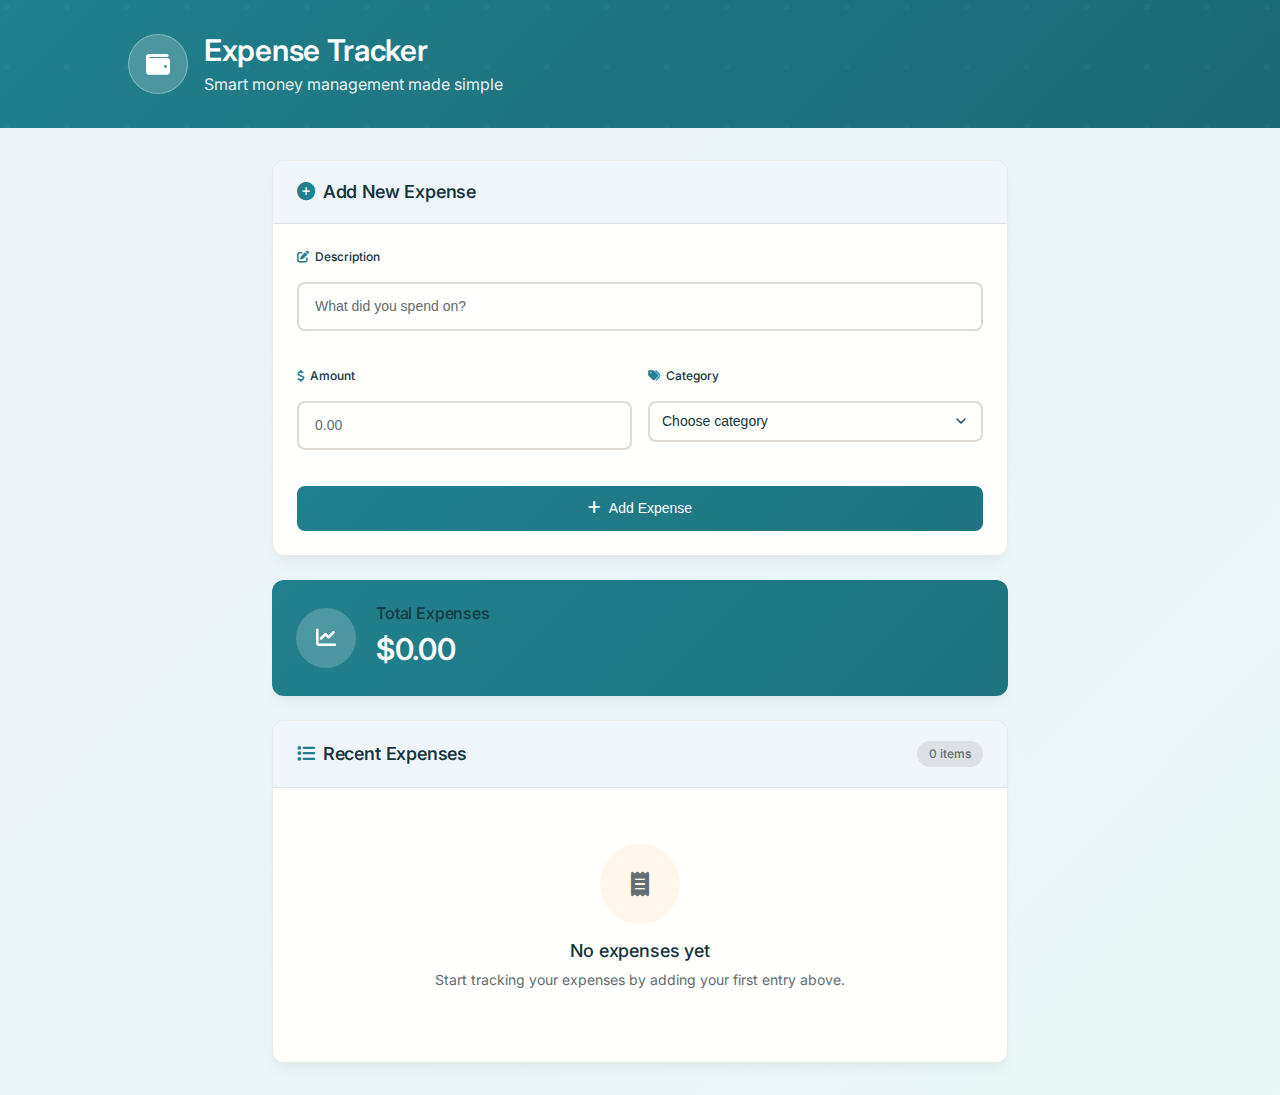
<file: index.html>
<!DOCTYPE html>
<html lang="en">
<head>
  <meta charset="UTF-8">
  <meta name="viewport" content="width=device-width, initial-scale=1.0">
  <title>Expense Tracker - Smart Money Management</title>
  <link rel="stylesheet" href="style.css">
  <link href="https://fonts.googleapis.com/css2?family=Inter:wght@300;400;500;600;700&display=swap" rel="stylesheet">
  <link href="https://cdnjs.cloudflare.com/ajax/libs/font-awesome/6.4.0/css/all.min.css" rel="stylesheet">
</head>
<body>
  <div class="app-container">
    <div class="header">
      <div class="header-content">
        <div class="header-icon">
          <i class="fas fa-wallet"></i>
        </div>
        <div class="header-text">
          <h1>Expense Tracker</h1>
          <p>Smart money management made simple</p>
        </div>
      </div>
    </div>

    <div class="main-content">
      <div class="container">
        <!-- Add Expense Form -->
        <div class="card form-card">
          <div class="card-header">
            <h2><i class="fas fa-plus-circle"></i> Add New Expense</h2>
          </div>
          <div class="card-body">
            <form id="expense-form" class="expense-form" novalidate>
              <div class="form-group">
                <label for="description" class="form-label">
                  <i class="fas fa-edit"></i> Description
                </label>
                <input type="text" id="description" class="form-control" placeholder="What did you spend on?">
              </div>
              
              <div class="form-row">
                <div class="form-group">
                  <label for="amount" class="form-label">
                    <i class="fas fa-dollar-sign"></i> Amount
                  </label>
                  <input type="number" id="amount" class="form-control" placeholder="0.00" step="0.01" min="0.01">
                </div>
                
                <div class="form-group">
                  <label for="category" class="form-label">
                    <i class="fas fa-tags"></i> Category
                  </label>
                  <select id="category" class="form-control">
                    <option value="">Choose category</option>
                    <option value="Food">🍔 Food</option>
                    <option value="Transport">🚗 Transport</option>
                    <option value="Shopping">🛍️ Shopping</option>
                    <option value="Other">📦 Other</option>
                  </select>
                </div>
              </div>
              
              <button type="submit" class="btn btn--primary btn--full-width">
                <i class="fas fa-plus"></i> Add Expense
              </button>
            </form>
          </div>
        </div>

        <!-- Total Display -->
        <div class="card total-card">
          <div class="total-content">
            <div class="total-icon">
              <i class="fas fa-chart-line"></i>
            </div>
            <div class="total-info">
              <h3>Total Expenses</h3>
              <div class="total-amount">$<span id="total">0.00</span></div>
            </div>
          </div>
        </div>

        <!-- Expense List -->
        <div class="card expenses-card">
          <div class="card-header">
            <h2><i class="fas fa-list"></i> Recent Expenses</h2>
            <div class="expense-count">
              <span id="expense-count">0</span> items
            </div>
          </div>
          <div class="card-body">
            <div id="empty-state" class="empty-state">
              <div class="empty-icon">
                <i class="fas fa-receipt"></i>
              </div>
              <h3>No expenses yet</h3>
              <p>Start tracking your expenses by adding your first entry above.</p>
            </div>
            <ul id="expense-list" class="expense-list hidden"></ul>
          </div>
        </div>
      </div>
    </div>
  </div>

  <script src="app.js"></script>
</body>
</html>
</file>
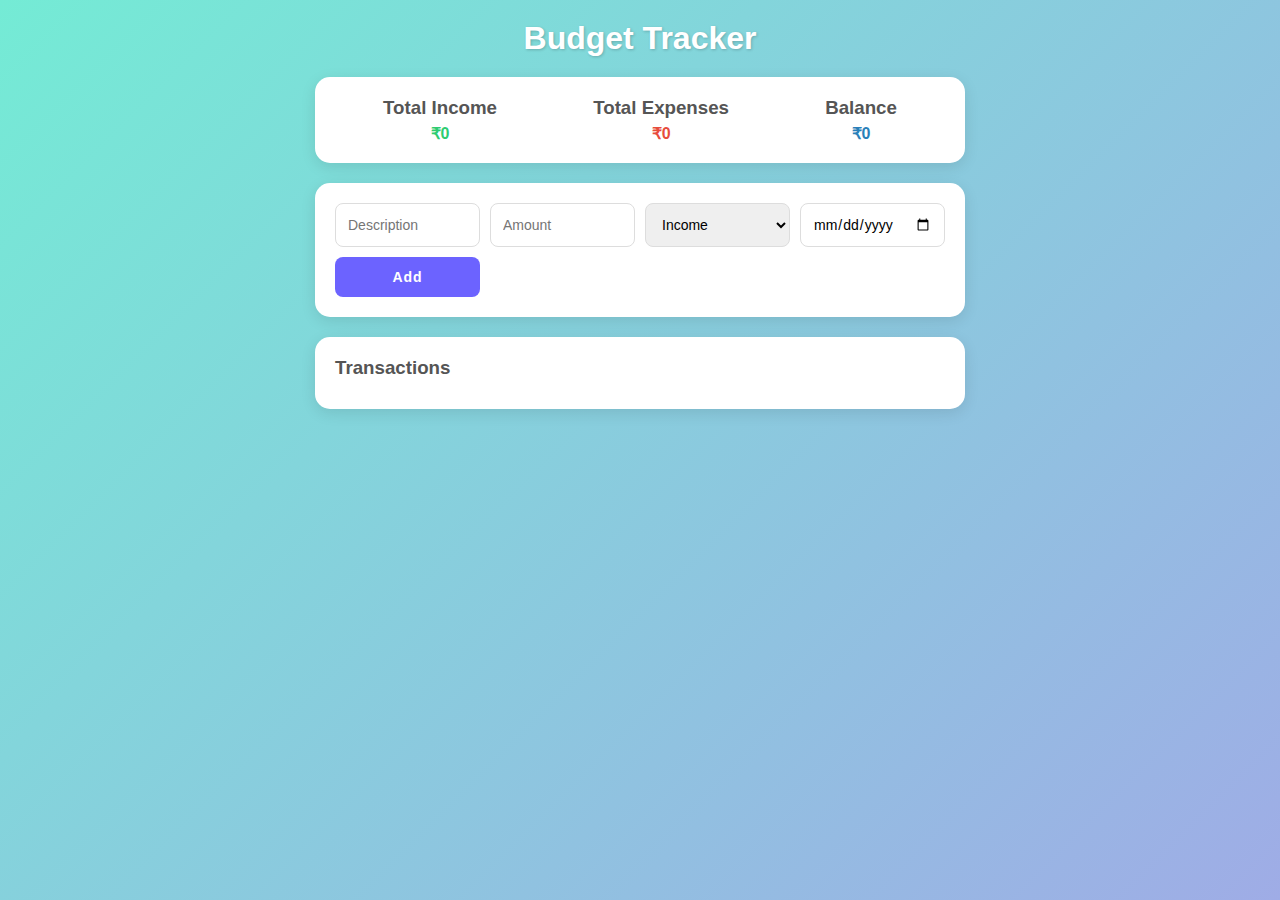
<file: Karan_Dhanraj_Abhishek_kumar_Gupta_Kartik_Joshi.html>
<!DOCTYPE html>
<html lang="en">
<head>
  <meta charset="UTF-8">
  <meta name="viewport" content="width=device-width, initial-scale=1.0">
  <title>Budget Tracker App</title>
  <style>
    /* ===== Basic Reset ===== */
    * {
      margin: 0;
      padding: 0;
      box-sizing: border-box;
      font-family: "Segoe UI", Tahoma, Geneva, Verdana, sans-serif;
    }

    body {
      background: linear-gradient(135deg, #74ebd5 0%, #9face6 100%);
      min-height: 100vh;
      display: flex;
      flex-direction: column;
      align-items: center;
      padding: 20px;
    }

    h1 {
      margin-bottom: 20px;
      color: #fff;
      text-shadow: 1px 1px 3px rgba(0,0,0,0.2);
    }

    /* ===== Card Style ===== */
    .card {
      background: #fff;
      border-radius: 15px;
      box-shadow: 0 4px 15px rgba(0,0,0,0.1);
      padding: 20px;
      margin-bottom: 20px;
      width: 100%;
      max-width: 650px;
      transition: transform 0.2s;
    }

    .card:hover {
      transform: translateY(-2px);
    }

    /* ===== Summary Section ===== */
    .summary {
      display: flex;
      justify-content: space-around;
      text-align: center;
    }

    .summary div h3 {
      margin-bottom: 5px;
      color: #555;
    }

    .income { color: #2ecc71; font-weight: bold; }
    .expense { color: #e74c3c; font-weight: bold; }
    .balance { color: #2980b9; font-weight: bold; }

    /* ===== Form Section ===== */
    form {
      display: grid;
      grid-template-columns: repeat(auto-fit, minmax(140px, 1fr));
      gap: 10px;
    }

    form input, form select, form button {
      padding: 12px;
      border: 1px solid #ddd;
      border-radius: 8px;
      font-size: 14px;
      outline: none;
      transition: 0.2s;
    }

    form input:focus, form select:focus {
      border-color: #6c63ff;
      box-shadow: 0 0 5px rgba(108,99,255,0.3);
    }

    form button {
      background: #6c63ff;
      color: #fff;
      border: none;
      cursor: pointer;
      font-weight: bold;
      letter-spacing: 1px;
      transition: background 0.3s;
    }

    form button:hover {
      background: #5548c8;
    }

    /* ===== Transaction List ===== */
    ul {
      list-style: none;
      padding: 0;
      margin: 0;
    }

    li {
      display: flex;
      justify-content: space-between;
      align-items: center;
      padding: 12px;
      margin: 8px 0;
      border-radius: 8px;
      background: #f9f9f9;
      border-left: 5px solid;
      transition: 0.2s;
    }

    li.income-item {
      border-color: #2ecc71;
    }

    li.expense-item {
      border-color: #e74c3c;
    }

    li:hover {
      background: #f1f1f1;
    }

    .delete-btn {
      background: #e74c3c;
      color: #fff;
      border: none;
      padding: 6px 10px;
      border-radius: 5px;
      cursor: pointer;
      transition: 0.3s;
    }

    .delete-btn:hover {
      background: #c0392b;
    }
  </style>
</head>
<body>
  <h1>Budget Tracker</h1>

  <!-- Summary Section -->
  <div class="card summary">
    <div>
      <h3>Total Income</h3>
      <p class="income" id="totalIncome">₹0</p>
    </div>
    <div>
      <h3>Total Expenses</h3>
      <p class="expense" id="totalExpense">₹0</p>
    </div>
    <div>
      <h3>Balance</h3>
      <p class="balance" id="balance">₹0</p>
    </div>
  </div>

  <!-- Form Section -->
  <div class="card">
    <form id="transactionForm">
      <input type="text" id="description" placeholder="Description" required>
      <input type="number" id="amount" placeholder="Amount" required>
      <select id="type" required>
        <option value="income">Income</option>
        <option value="expense">Expense</option>
      </select>
      <input type="date" id="date" required>
      <button type="submit">Add</button>
    </form>
  </div>

  <!-- Transaction List -->
  <div class="card">
    <h3 style="margin-bottom:10px; color:#555;">Transactions</h3>
    <ul id="transactionList"></ul>
  </div>

  <script>
    let transactions = [];

    const form = document.getElementById('transactionForm');
    const descriptionInput = document.getElementById('description');
    const amountInput = document.getElementById('amount');
    const typeInput = document.getElementById('type');
    const dateInput = document.getElementById('date');
    const transactionList = document.getElementById('transactionList');
    const totalIncomeEl = document.getElementById('totalIncome');
    const totalExpenseEl = document.getElementById('totalExpense');
    const balanceEl = document.getElementById('balance');

    function updateSummary() {
      let income = 0, expense = 0;
      transactions.forEach(t => {
        if (t.type === 'income') income += t.amount;
        else expense += t.amount;
      });
      totalIncomeEl.innerText = `₹${income}`;
      totalExpenseEl.innerText = `₹${expense}`;
      balanceEl.innerText = `₹${income - expense}`;
    }

    function renderTransactions() {
      transactionList.innerHTML = '';
      transactions.forEach((t, index) => {
        const li = document.createElement('li');
        li.classList.add(t.type === 'income' ? 'income-item' : 'expense-item');
        li.innerHTML = `
          <span>${t.date} - ${t.description} : <strong>₹${t.amount}</strong></span>
          <button class="delete-btn" onclick="deleteTransaction(${index})">Delete</button>
        `;
        transactionList.appendChild(li);
      });
    }

    function deleteTransaction(index) {
      transactions.splice(index, 1);
      renderTransactions();
      updateSummary();
    }

    form.addEventListener('submit', function(e) {
      e.preventDefault();
      const transaction = {
        description: descriptionInput.value,
        amount: parseFloat(amountInput.value),
        type: typeInput.value,
        date: dateInput.value
      };
      transactions.push(transaction);
      renderTransactions();
      updateSummary();
      form.reset();
    });
  </script>
</body>
</html>
</file>
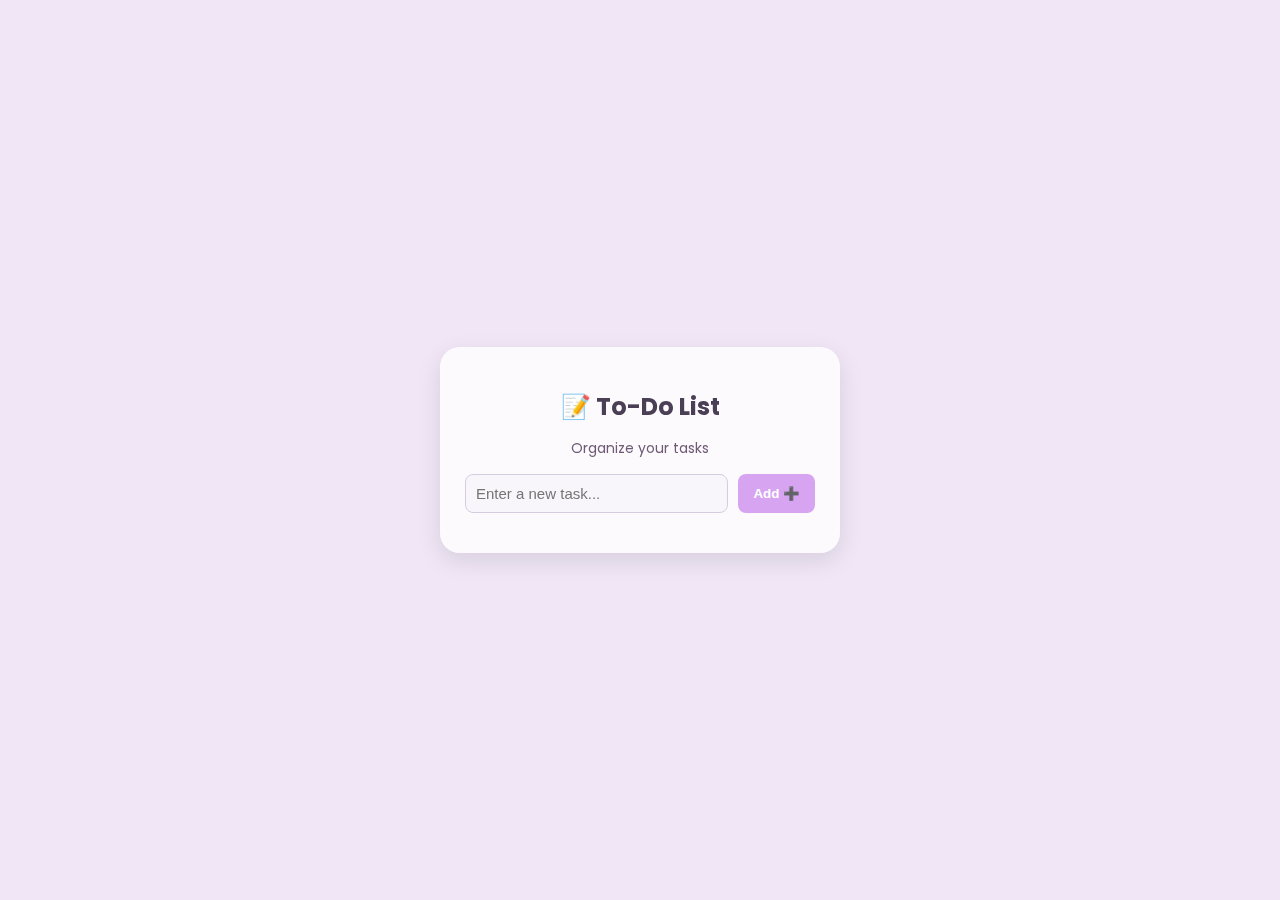
<file: todolist.html>
<!DOCTYPE html>
<html lang="en">
<head>
  <meta charset="UTF-8">
  <meta name="viewport" content="width=device-width, initial-scale=1.0">
  <title>To-Do List</title>
  <link href="https://fonts.googleapis.com/css2?family=Poppins:wght@400;600&display=swap" rel="stylesheet">
  <style>
    body {
      font-family: 'Poppins', sans-serif;
      background: #f0e6f6; /* soft lavender */
      display: flex;
      justify-content: center;
      align-items: center;
      height: 100vh;
      margin: 0;
    }
    .card {
      background: rgba(255, 255, 255, 0.8);
      -webkit-backdrop-filter: blur(10px);
      backdrop-filter: blur(10px);
      border-radius: 20px;
      padding: 25px;
      width: 350px;
      box-shadow: 0 8px 25px rgba(0,0,0,0.1);
      color: #4a3f55;
      text-align: center;
    }
    h1 {
      font-size: 24px;
      margin-bottom: 5px;
    }
    .subtitle {
      font-size: 14px;
      margin-bottom: 15px;
      color: #6e5a75;
    }
    .input-area {
      display: flex;
      gap: 10px;
      margin-bottom: 15px;
    }
    .input-area input {
      flex: 1;
      padding: 10px;
      border-radius: 8px;
      border: 1px solid #d6cce0;
      outline: none;
      font-size: 15px;
      background: #f9f6fb;
      color: #4a3f55;
    }
    button {
      background: #d6a4f0; /* pastel purple */
      border: none;
      padding: 10px 15px;
      border-radius: 8px;
      cursor: pointer;
      color: #fff;
      font-weight: 600;
      transition: transform 0.2s, box-shadow 0.2s;
    }
    button:hover {
      transform: translateY(-2px);
      box-shadow: 0 6px 15px rgba(214, 164, 240, 0.5);
    }
    #taskList {
      list-style: none;
      padding: 0;
      margin: 0;
    }
    .task-item {
      background: #f7effa;
      margin-bottom: 10px;
      padding: 12px;
      border-radius: 10px;
      display: flex;
      justify-content: space-between;
      align-items: center;
      opacity: 0;
      transform: translateY(-10px);
      animation: fadeIn 0.3s forwards;
      color: #4a3f55;
    }
    @keyframes fadeIn {
      to {
        opacity: 1;
        transform: translateY(0);
      }
    }
    .task-item.completed {
      text-decoration: line-through;
      opacity: 0.6;
      color: #a89bb7;
    }
    .task-item span {
      flex: 1;
      text-align: left;
      font-size: 15px;
    }
    .actions button {
      margin-left: 6px;
      padding: 6px 10px;
      border-radius: 6px;
      font-size: 13px;
    }
    .complete-btn { background: #8dd3c7; } /* soft teal */
    .edit-btn { background: #fbc687; }     /* warm pastel orange */
    .delete-btn { background: #f28c8c; }   /* soft red */
  </style>
</head>
<body>
  <div class="card">
    <h1>📝 To-Do List</h1>
    <p class="subtitle">Organize your tasks</p>
    <div class="input-area">
      <input type="text" id="taskInput" placeholder="Enter a new task..." title="Enter a task">
      <button id="addBtn">Add ➕</button>
    </div>
    <ul id="taskList"></ul>
  </div>

  <script>
    const taskInput = document.getElementById("taskInput");
    const addBtn = document.getElementById("addBtn");
    const taskList = document.getElementById("taskList");
    let tasks = JSON.parse(localStorage.getItem("tasks")) || [];
    renderTasks();

    addBtn.addEventListener("click", () => {
      let taskText = taskInput.value.trim();
      if (taskText === "") return;
      let task = { text: taskText, completed: false };
      tasks.push(task);
      saveTasks();
      renderTasks();
      taskInput.value = "";
    });

    taskInput.addEventListener("keypress", (e) => {
      if (e.key === "Enter") {
        e.preventDefault();
        addBtn.click();
      }
    });

    function renderTasks() {
      taskList.innerHTML = "";
      tasks.forEach((task, index) => {
        let li = document.createElement("li");
        li.className = "task-item" + (task.completed ? " completed" : "");
        li.innerHTML = `
          <span>${task.text}</span>
          <div class="actions">
            <button class="complete-btn">${task.completed ? "Undo" : "Done"}</button>
            <button class="edit-btn">Edit</button>
            <button class="delete-btn">Delete</button>
          </div>
        `;
        li.querySelector(".complete-btn").addEventListener("click", () => {
          task.completed = !task.completed;
          saveTasks();
          renderTasks();
        });
        li.querySelector(".edit-btn").addEventListener("click", () => {
          let newTask = prompt("Edit task:", task.text);
          if (newTask) {
            task.text = newTask.trim();
            saveTasks();
            renderTasks();
          }
        });
        li.querySelector(".delete-btn").addEventListener("click", () => {
          tasks.splice(index, 1);
          saveTasks();
          renderTasks();
        });
        taskList.appendChild(li);
      });
    }

    function saveTasks() {
      localStorage.setItem("tasks", JSON.stringify(tasks));
    }
  </script>
</body>
</html>
</file>
<file: style.css>
:root {
  /* Primitive Color Tokens */
  --color-white: rgba(255, 255, 255, 1);
  --color-black: rgba(0, 0, 0, 1);
  --color-cream-50: rgba(252, 252, 249, 1);
  --color-cream-100: rgba(255, 255, 253, 1);
  --color-gray-200: rgba(245, 245, 245, 1);
  --color-gray-300: rgba(167, 169, 169, 1);
  --color-gray-400: rgba(119, 124, 124, 1);
  --color-slate-500: rgba(98, 108, 113, 1);
  --color-brown-600: rgba(94, 82, 64, 1);
  --color-charcoal-700: rgba(31, 33, 33, 1);
  --color-charcoal-800: rgba(38, 40, 40, 1);
  --color-slate-900: rgba(19, 52, 59, 1);
  --color-teal-300: rgba(50, 184, 198, 1);
  --color-teal-400: rgba(45, 166, 178, 1);
  --color-teal-500: rgba(33, 128, 141, 1);
  --color-teal-600: rgba(29, 116, 128, 1);
  --color-teal-700: rgba(26, 104, 115, 1);
  --color-teal-800: rgba(41, 150, 161, 1);
  --color-red-400: rgba(255, 84, 89, 1);
  --color-red-500: rgba(192, 21, 47, 1);
  --color-orange-400: rgba(230, 129, 97, 1);
  --color-orange-500: rgba(168, 75, 47, 1);

  /* RGB versions for opacity control */
  --color-brown-600-rgb: 94, 82, 64;
  --color-teal-500-rgb: 33, 128, 141;
  --color-slate-900-rgb: 19, 52, 59;
  --color-slate-500-rgb: 98, 108, 113;
  --color-red-500-rgb: 192, 21, 47;
  --color-red-400-rgb: 255, 84, 89;
  --color-orange-500-rgb: 168, 75, 47;
  --color-orange-400-rgb: 230, 129, 97;

  /* Background color tokens (Light Mode) */
  --color-bg-1: rgba(59, 130, 246, 0.08); /* Light blue */
  --color-bg-2: rgba(245, 158, 11, 0.08); /* Light yellow */
  --color-bg-3: rgba(34, 197, 94, 0.08); /* Light green */
  --color-bg-4: rgba(239, 68, 68, 0.08); /* Light red */
  --color-bg-5: rgba(147, 51, 234, 0.08); /* Light purple */
  --color-bg-6: rgba(249, 115, 22, 0.08); /* Light orange */
  --color-bg-7: rgba(236, 72, 153, 0.08); /* Light pink */
  --color-bg-8: rgba(6, 182, 212, 0.08); /* Light cyan */

  /* Semantic Color Tokens (Light Mode) */
  --color-background: var(--color-cream-50);
  --color-surface: var(--color-cream-100);
  --color-text: var(--color-slate-900);
  --color-text-secondary: var(--color-slate-500);
  --color-primary: var(--color-teal-500);
  --color-primary-hover: var(--color-teal-600);
  --color-primary-active: var(--color-teal-700);
  --color-secondary: rgba(var(--color-brown-600-rgb), 0.12);
  --color-secondary-hover: rgba(var(--color-brown-600-rgb), 0.2);
  --color-secondary-active: rgba(var(--color-brown-600-rgb), 0.25);
  --color-border: rgba(var(--color-brown-600-rgb), 0.2);
  --color-btn-primary-text: var(--color-cream-50);
  --color-card-border: rgba(var(--color-brown-600-rgb), 0.12);
  --color-card-border-inner: rgba(var(--color-brown-600-rgb), 0.12);
  --color-error: var(--color-red-500);
  --color-success: var(--color-teal-500);
  --color-warning: var(--color-orange-500);
  --color-info: var(--color-slate-500);
  --color-focus-ring: rgba(var(--color-teal-500-rgb), 0.4);
  --color-select-caret: rgba(var(--color-slate-900-rgb), 0.8);

  /* Common style patterns */
  --focus-ring: 0 0 0 3px var(--color-focus-ring);
  --focus-outline: 2px solid var(--color-primary);
  --status-bg-opacity: 0.15;
  --status-border-opacity: 0.25;
  --select-caret-light: url("data:image/svg+xml,%3Csvg xmlns='http://www.w3.org/2000/svg' width='16' height='16' viewBox='0 0 24 24' fill='none' stroke='%23134252' stroke-width='2' stroke-linecap='round' stroke-linejoin='round'%3E%3Cpolyline points='6 9 12 15 18 9'%3E%3C/polyline%3E%3C/svg%3E");
  --select-caret-dark: url("data:image/svg+xml,%3Csvg xmlns='http://www.w3.org/2000/svg' width='16' height='16' viewBox='0 0 24 24' fill='none' stroke='%23f5f5f5' stroke-width='2' stroke-linecap='round' stroke-linejoin='round'%3E%3Cpolyline points='6 9 12 15 18 9'%3E%3C/polyline%3E%3C/svg%3E");

  /* RGB versions for opacity control */
  --color-success-rgb: 33, 128, 141;
  --color-error-rgb: 192, 21, 47;
  --color-warning-rgb: 168, 75, 47;
  --color-info-rgb: 98, 108, 113;

  /* Typography */
  --font-family-base: "FKGroteskNeue", "Geist", "Inter", -apple-system,
    BlinkMacSystemFont, "Segoe UI", Roboto, sans-serif;
  --font-family-mono: "Berkeley Mono", ui-monospace, SFMono-Regular, Menlo,
    Monaco, Consolas, monospace;
  --font-size-xs: 11px;
  --font-size-sm: 12px;
  --font-size-base: 14px;
  --font-size-md: 14px;
  --font-size-lg: 16px;
  --font-size-xl: 18px;
  --font-size-2xl: 20px;
  --font-size-3xl: 24px;
  --font-size-4xl: 30px;
  --font-weight-normal: 400;
  --font-weight-medium: 500;
  --font-weight-semibold: 550;
  --font-weight-bold: 600;
  --line-height-tight: 1.2;
  --line-height-normal: 1.5;
  --letter-spacing-tight: -0.01em;

  /* Spacing */
  --space-0: 0;
  --space-1: 1px;
  --space-2: 2px;
  --space-4: 4px;
  --space-6: 6px;
  --space-8: 8px;
  --space-10: 10px;
  --space-12: 12px;
  --space-16: 16px;
  --space-20: 20px;
  --space-24: 24px;
  --space-32: 32px;

  /* Border Radius */
  --radius-sm: 6px;
  --radius-base: 8px;
  --radius-md: 10px;
  --radius-lg: 12px;
  --radius-full: 9999px;

  /* Shadows */
  --shadow-xs: 0 1px 2px rgba(0, 0, 0, 0.02);
  --shadow-sm: 0 1px 3px rgba(0, 0, 0, 0.04), 0 1px 2px rgba(0, 0, 0, 0.02);
  --shadow-md: 0 4px 6px -1px rgba(0, 0, 0, 0.04),
    0 2px 4px -1px rgba(0, 0, 0, 0.02);
  --shadow-lg: 0 10px 15px -3px rgba(0, 0, 0, 0.04),
    0 4px 6px -2px rgba(0, 0, 0, 0.02);
  --shadow-inset-sm: inset 0 1px 0 rgba(255, 255, 255, 0.15),
    inset 0 -1px 0 rgba(0, 0, 0, 0.03);

  /* Animation */
  --duration-fast: 150ms;
  --duration-normal: 250ms;
  --ease-standard: cubic-bezier(0.16, 1, 0.3, 1);

  /* Layout */
  --container-sm: 640px;
  --container-md: 768px;
  --container-lg: 1024px;
  --container-xl: 1280px;
}

/* Dark mode colors */
@media (prefers-color-scheme: dark) {
  :root {
    /* RGB versions for opacity control (Dark Mode) */
    --color-gray-400-rgb: 119, 124, 124;
    --color-teal-300-rgb: 50, 184, 198;
    --color-gray-300-rgb: 167, 169, 169;
    --color-gray-200-rgb: 245, 245, 245;

    /* Background color tokens (Dark Mode) */
    --color-bg-1: rgba(29, 78, 216, 0.15); /* Dark blue */
    --color-bg-2: rgba(180, 83, 9, 0.15); /* Dark yellow */
    --color-bg-3: rgba(21, 128, 61, 0.15); /* Dark green */
    --color-bg-4: rgba(185, 28, 28, 0.15); /* Dark red */
    --color-bg-5: rgba(107, 33, 168, 0.15); /* Dark purple */
    --color-bg-6: rgba(194, 65, 12, 0.15); /* Dark orange */
    --color-bg-7: rgba(190, 24, 93, 0.15); /* Dark pink */
    --color-bg-8: rgba(8, 145, 178, 0.15); /* Dark cyan */
    
    /* Semantic Color Tokens (Dark Mode) */
    --color-background: var(--color-charcoal-700);
    --color-surface: var(--color-charcoal-800);
    --color-text: var(--color-gray-200);
    --color-text-secondary: rgba(var(--color-gray-300-rgb), 0.7);
    --color-primary: var(--color-teal-300);
    --color-primary-hover: var(--color-teal-400);
    --color-primary-active: var(--color-teal-800);
    --color-secondary: rgba(var(--color-gray-400-rgb), 0.15);
    --color-secondary-hover: rgba(var(--color-gray-400-rgb), 0.25);
    --color-secondary-active: rgba(var(--color-gray-400-rgb), 0.3);
    --color-border: rgba(var(--color-gray-400-rgb), 0.3);
    --color-error: var(--color-red-400);
    --color-success: var(--color-teal-300);
    --color-warning: var(--color-orange-400);
    --color-info: var(--color-gray-300);
    --color-focus-ring: rgba(var(--color-teal-300-rgb), 0.4);
    --color-btn-primary-text: var(--color-slate-900);
    --color-card-border: rgba(var(--color-gray-400-rgb), 0.2);
    --color-card-border-inner: rgba(var(--color-gray-400-rgb), 0.15);
    --shadow-inset-sm: inset 0 1px 0 rgba(255, 255, 255, 0.1),
      inset 0 -1px 0 rgba(0, 0, 0, 0.15);
    --button-border-secondary: rgba(var(--color-gray-400-rgb), 0.2);
    --color-border-secondary: rgba(var(--color-gray-400-rgb), 0.2);
    --color-select-caret: rgba(var(--color-gray-200-rgb), 0.8);

    /* Common style patterns - updated for dark mode */
    --focus-ring: 0 0 0 3px var(--color-focus-ring);
    --focus-outline: 2px solid var(--color-primary);
    --status-bg-opacity: 0.15;
    --status-border-opacity: 0.25;
    --select-caret-light: url("data:image/svg+xml,%3Csvg xmlns='http://www.w3.org/2000/svg' width='16' height='16' viewBox='0 0 24 24' fill='none' stroke='%23134252' stroke-width='2' stroke-linecap='round' stroke-linejoin='round'%3E%3Cpolyline points='6 9 12 15 18 9'%3E%3C/polyline%3E%3C/svg%3E");
    --select-caret-dark: url("data:image/svg+xml,%3Csvg xmlns='http://www.w3.org/2000/svg' width='16' height='16' viewBox='0 0 24 24' fill='none' stroke='%23f5f5f5' stroke-width='2' stroke-linecap='round' stroke-linejoin='round'%3E%3Cpolyline points='6 9 12 15 18 9'%3E%3C/polyline%3E%3C/svg%3E");

    /* RGB versions for dark mode */
    --color-success-rgb: var(--color-teal-300-rgb);
    --color-error-rgb: var(--color-red-400-rgb);
    --color-warning-rgb: var(--color-orange-400-rgb);
    --color-info-rgb: var(--color-gray-300-rgb);
  }
}

/* Data attribute for manual theme switching */
[data-color-scheme="dark"] {
  /* RGB versions for opacity control (dark mode) */
  --color-gray-400-rgb: 119, 124, 124;
  --color-teal-300-rgb: 50, 184, 198;
  --color-gray-300-rgb: 167, 169, 169;
  --color-gray-200-rgb: 245, 245, 245;

  /* Colorful background palette - Dark Mode */
  --color-bg-1: rgba(29, 78, 216, 0.15); /* Dark blue */
  --color-bg-2: rgba(180, 83, 9, 0.15); /* Dark yellow */
  --color-bg-3: rgba(21, 128, 61, 0.15); /* Dark green */
  --color-bg-4: rgba(185, 28, 28, 0.15); /* Dark red */
  --color-bg-5: rgba(107, 33, 168, 0.15); /* Dark purple */
  --color-bg-6: rgba(194, 65, 12, 0.15); /* Dark orange */
  --color-bg-7: rgba(190, 24, 93, 0.15); /* Dark pink */
  --color-bg-8: rgba(8, 145, 178, 0.15); /* Dark cyan */
  
  /* Semantic Color Tokens (Dark Mode) */
  --color-background: var(--color-charcoal-700);
  --color-surface: var(--color-charcoal-800);
  --color-text: var(--color-gray-200);
  --color-text-secondary: rgba(var(--color-gray-300-rgb), 0.7);
  --color-primary: var(--color-teal-300);
  --color-primary-hover: var(--color-teal-400);
  --color-primary-active: var(--color-teal-800);
  --color-secondary: rgba(var(--color-gray-400-rgb), 0.15);
  --color-secondary-hover: rgba(var(--color-gray-400-rgb), 0.25);
  --color-secondary-active: rgba(var(--color-gray-400-rgb), 0.3);
  --color-border: rgba(var(--color-gray-400-rgb), 0.3);
  --color-error: var(--color-red-400);
  --color-success: var(--color-teal-300);
  --color-warning: var(--color-orange-400);
  --color-info: var(--color-gray-300);
  --color-focus-ring: rgba(var(--color-teal-300-rgb), 0.4);
  --color-btn-primary-text: var(--color-slate-900);
  --color-card-border: rgba(var(--color-gray-400-rgb), 0.15);
  --color-card-border-inner: rgba(var(--color-gray-400-rgb), 0.15);
  --shadow-inset-sm: inset 0 1px 0 rgba(255, 255, 255, 0.1),
    inset 0 -1px 0 rgba(0, 0, 0, 0.15);
  --color-border-secondary: rgba(var(--color-gray-400-rgb), 0.2);
  --color-select-caret: rgba(var(--color-gray-200-rgb), 0.8);

  /* Common style patterns - updated for dark mode */
  --focus-ring: 0 0 0 3px var(--color-focus-ring);
  --focus-outline: 2px solid var(--color-primary);
  --status-bg-opacity: 0.15;
  --status-border-opacity: 0.25;
  --select-caret-light: url("data:image/svg+xml,%3Csvg xmlns='http://www.w3.org/2000/svg' width='16' height='16' viewBox='0 0 24 24' fill='none' stroke='%23134252' stroke-width='2' stroke-linecap='round' stroke-linejoin='round'%3E%3Cpolyline points='6 9 12 15 18 9'%3E%3C/polyline%3E%3C/svg%3E");
  --select-caret-dark: url("data:image/svg+xml,%3Csvg xmlns='http://www.w3.org/2000/svg' width='16' height='16' viewBox='0 0 24 24' fill='none' stroke='%23f5f5f5' stroke-width='2' stroke-linecap='round' stroke-linejoin='round'%3E%3Cpolyline points='6 9 12 15 18 9'%3E%3C/polyline%3E%3C/svg%3E");

  /* RGB versions for dark mode */
  --color-success-rgb: var(--color-teal-300-rgb);
  --color-error-rgb: var(--color-red-400-rgb);
  --color-warning-rgb: var(--color-orange-400-rgb);
  --color-info-rgb: var(--color-gray-300-rgb);
}

[data-color-scheme="light"] {
  /* RGB versions for opacity control (light mode) */
  --color-brown-600-rgb: 94, 82, 64;
  --color-teal-500-rgb: 33, 128, 141;
  --color-slate-900-rgb: 19, 52, 59;
  
  /* Semantic Color Tokens (Light Mode) */
  --color-background: var(--color-cream-50);
  --color-surface: var(--color-cream-100);
  --color-text: var(--color-slate-900);
  --color-text-secondary: var(--color-slate-500);
  --color-primary: var(--color-teal-500);
  --color-primary-hover: var(--color-teal-600);
  --color-primary-active: var(--color-teal-700);
  --color-secondary: rgba(var(--color-brown-600-rgb), 0.12);
  --color-secondary-hover: rgba(var(--color-brown-600-rgb), 0.2);
  --color-secondary-active: rgba(var(--color-brown-600-rgb), 0.25);
  --color-border: rgba(var(--color-brown-600-rgb), 0.2);
  --color-btn-primary-text: var(--color-cream-50);
  --color-card-border: rgba(var(--color-brown-600-rgb), 0.12);
  --color-card-border-inner: rgba(var(--color-brown-600-rgb), 0.12);
  --color-error: var(--color-red-500);
  --color-success: var(--color-teal-500);
  --color-warning: var(--color-orange-500);
  --color-info: var(--color-slate-500);
  --color-focus-ring: rgba(var(--color-teal-500-rgb), 0.4);

  /* RGB versions for light mode */
  --color-success-rgb: var(--color-teal-500-rgb);
  --color-error-rgb: var(--color-red-500-rgb);
  --color-warning-rgb: var(--color-orange-500-rgb);
  --color-info-rgb: var(--color-slate-500-rgb);
}

/* Base styles */
html {
  font-size: var(--font-size-base);
  font-family: var(--font-family-base);
  line-height: var(--line-height-normal);
  color: var(--color-text);
  background-color: var(--color-background);
  -webkit-font-smoothing: antialiased;
  box-sizing: border-box;
}

body {
  margin: 0;
  padding: 0;
}

*,
*::before,
*::after {
  box-sizing: inherit;
}

/* Typography */
h1,
h2,
h3,
h4,
h5,
h6 {
  margin: 0;
  font-weight: var(--font-weight-semibold);
  line-height: var(--line-height-tight);
  color: var(--color-text);
  letter-spacing: var(--letter-spacing-tight);
}

h1 {
  font-size: var(--font-size-4xl);
}
h2 {
  font-size: var(--font-size-3xl);
}
h3 {
  font-size: var(--font-size-2xl);
}
h4 {
  font-size: var(--font-size-xl);
}
h5 {
  font-size: var(--font-size-lg);
}
h6 {
  font-size: var(--font-size-md);
}

p {
  margin: 0 0 var(--space-16) 0;
}

a {
  color: var(--color-primary);
  text-decoration: none;
  transition: color var(--duration-fast) var(--ease-standard);
}

a:hover {
  color: var(--color-primary-hover);
}

code,
pre {
  font-family: var(--font-family-mono);
  font-size: calc(var(--font-size-base) * 0.95);
  background-color: var(--color-secondary);
  border-radius: var(--radius-sm);
}

code {
  padding: var(--space-1) var(--space-4);
}

pre {
  padding: var(--space-16);
  margin: var(--space-16) 0;
  overflow: auto;
  border: 1px solid var(--color-border);
}

pre code {
  background: none;
  padding: 0;
}

/* Buttons */
.btn {
  display: inline-flex;
  align-items: center;
  justify-content: center;
  padding: var(--space-8) var(--space-16);
  border-radius: var(--radius-base);
  font-size: var(--font-size-base);
  font-weight: 500;
  line-height: 1.5;
  cursor: pointer;
  transition: all var(--duration-normal) var(--ease-standard);
  border: none;
  text-decoration: none;
  position: relative;
}

.btn:focus-visible {
  outline: none;
  box-shadow: var(--focus-ring);
}

.btn--primary {
  background: var(--color-primary);
  color: var(--color-btn-primary-text);
}

.btn--primary:hover {
  background: var(--color-primary-hover);
}

.btn--primary:active {
  background: var(--color-primary-active);
}

.btn--secondary {
  background: var(--color-secondary);
  color: var(--color-text);
}

.btn--secondary:hover {
  background: var(--color-secondary-hover);
}

.btn--secondary:active {
  background: var(--color-secondary-active);
}

.btn--outline {
  background: transparent;
  border: 1px solid var(--color-border);
  color: var(--color-text);
}

.btn--outline:hover {
  background: var(--color-secondary);
}

.btn--sm {
  padding: var(--space-4) var(--space-12);
  font-size: var(--font-size-sm);
  border-radius: var(--radius-sm);
}

.btn--lg {
  padding: var(--space-10) var(--space-20);
  font-size: var(--font-size-lg);
  border-radius: var(--radius-md);
}

.btn--full-width {
  width: 100%;
}

.btn:disabled {
  opacity: 0.5;
  cursor: not-allowed;
}

/* Form elements */
.form-control {
  display: block;
  width: 100%;
  padding: var(--space-8) var(--space-12);
  font-size: var(--font-size-md);
  line-height: 1.5;
  color: var(--color-text);
  background-color: var(--color-surface);
  border: 1px solid var(--color-border);
  border-radius: var(--radius-base);
  transition: border-color var(--duration-fast) var(--ease-standard),
    box-shadow var(--duration-fast) var(--ease-standard);
}

textarea.form-control {
  font-family: var(--font-family-base);
  font-size: var(--font-size-base);
}

select.form-control {
  padding: var(--space-8) var(--space-12);
  -webkit-appearance: none;
  -moz-appearance: none;
  appearance: none;
  background-image: var(--select-caret-light);
  background-repeat: no-repeat;
  background-position: right var(--space-12) center;
  background-size: 16px;
  padding-right: var(--space-32);
}

/* Add a dark mode specific caret */
@media (prefers-color-scheme: dark) {
  select.form-control {
    background-image: var(--select-caret-dark);
  }
}

/* Also handle data-color-scheme */
[data-color-scheme="dark"] select.form-control {
  background-image: var(--select-caret-dark);
}

[data-color-scheme="light"] select.form-control {
  background-image: var(--select-caret-light);
}

.form-control:focus {
  border-color: var(--color-primary);
  outline: var(--focus-outline);
}

.form-label {
  display: block;
  margin-bottom: var(--space-8);
  font-weight: var(--font-weight-medium);
  font-size: var(--font-size-sm);
}

.form-group {
  margin-bottom: var(--space-16);
}

/* Card component */
.card {
  background-color: var(--color-surface);
  border-radius: var(--radius-lg);
  border: 1px solid var(--color-card-border);
  box-shadow: var(--shadow-sm);
  overflow: hidden;
  transition: box-shadow var(--duration-normal) var(--ease-standard);
}

.card:hover {
  box-shadow: var(--shadow-md);
}

.card__body {
  padding: var(--space-16);
}

.card__header,
.card__footer {
  padding: var(--space-16);
  border-bottom: 1px solid var(--color-card-border-inner);
}

/* Status indicators - simplified with CSS variables */
.status {
  display: inline-flex;
  align-items: center;
  padding: var(--space-6) var(--space-12);
  border-radius: var(--radius-full);
  font-weight: var(--font-weight-medium);
  font-size: var(--font-size-sm);
}

.status--success {
  background-color: rgba(
    var(--color-success-rgb, 33, 128, 141),
    var(--status-bg-opacity)
  );
  color: var(--color-success);
  border: 1px solid
    rgba(var(--color-success-rgb, 33, 128, 141), var(--status-border-opacity));
}

.status--error {
  background-color: rgba(
    var(--color-error-rgb, 192, 21, 47),
    var(--status-bg-opacity)
  );
  color: var(--color-error);
  border: 1px solid
    rgba(var(--color-error-rgb, 192, 21, 47), var(--status-border-opacity));
}

.status--warning {
  background-color: rgba(
    var(--color-warning-rgb, 168, 75, 47),
    var(--status-bg-opacity)
  );
  color: var(--color-warning);
  border: 1px solid
    rgba(var(--color-warning-rgb, 168, 75, 47), var(--status-border-opacity));
}

.status--info {
  background-color: rgba(
    var(--color-info-rgb, 98, 108, 113),
    var(--status-bg-opacity)
  );
  color: var(--color-info);
  border: 1px solid
    rgba(var(--color-info-rgb, 98, 108, 113), var(--status-border-opacity));
}

/* Container layout */
.container {
  width: 100%;
  margin-right: auto;
  margin-left: auto;
  padding-right: var(--space-16);
  padding-left: var(--space-16);
}

@media (min-width: 640px) {
  .container {
    max-width: var(--container-sm);
  }
}
@media (min-width: 768px) {
  .container {
    max-width: var(--container-md);
  }
}
@media (min-width: 1024px) {
  .container {
    max-width: var(--container-lg);
  }
}
@media (min-width: 1280px) {
  .container {
    max-width: var(--container-xl);
  }
}

/* Utility classes */
.flex {
  display: flex;
}
.flex-col {
  flex-direction: column;
}
.items-center {
  align-items: center;
}
.justify-center {
  justify-content: center;
}
.justify-between {
  justify-content: space-between;
}
.gap-4 {
  gap: var(--space-4);
}
.gap-8 {
  gap: var(--space-8);
}
.gap-16 {
  gap: var(--space-16);
}

.m-0 {
  margin: 0;
}
.mt-8 {
  margin-top: var(--space-8);
}
.mb-8 {
  margin-bottom: var(--space-8);
}
.mx-8 {
  margin-left: var(--space-8);
  margin-right: var(--space-8);
}
.my-8 {
  margin-top: var(--space-8);
  margin-bottom: var(--space-8);
}

.p-0 {
  padding: 0;
}
.py-8 {
  padding-top: var(--space-8);
  padding-bottom: var(--space-8);
}
.px-8 {
  padding-left: var(--space-8);
  padding-right: var(--space-8);
}
.py-16 {
  padding-top: var(--space-16);
  padding-bottom: var(--space-16);
}
.px-16 {
  padding-left: var(--space-16);
  padding-right: var(--space-16);
}

.block {
  display: block;
}
.hidden {
  display: none;
}

/* Accessibility */
.sr-only {
  position: absolute;
  width: 1px;
  height: 1px;
  padding: 0;
  margin: -1px;
  overflow: hidden;
  clip: rect(0, 0, 0, 0);
  white-space: nowrap;
  border-width: 0;
}

:focus-visible {
  outline: var(--focus-outline);
  outline-offset: 2px;
}

/* Dark mode specifics */
[data-color-scheme="dark"] .btn--outline {
  border: 1px solid var(--color-border-secondary);
}

@font-face {
  font-family: 'FKGroteskNeue';
  src: url('https://r2cdn.perplexity.ai/fonts/FKGroteskNeue.woff2')
    format('woff2');
}

/* END PERPLEXITY DESIGN SYSTEM */
/* Modern Expense Tracker Styles */

/* Global Styles */
* {
  margin: 0;
  padding: 0;
  box-sizing: border-box;
}

body {
  font-family: 'Inter', var(--font-family-base);
  background: linear-gradient(135deg, var(--color-bg-1), var(--color-bg-8));
  min-height: 100vh;
  color: var(--color-text);
  line-height: var(--line-height-normal);
}

.app-container {
  min-height: 100vh;
  display: flex;
  flex-direction: column;
}

/* Header Styles */
.header {
  background: linear-gradient(135deg, var(--color-primary), var(--color-teal-700));
  padding: var(--space-32) var(--space-16);
  color: white;
  position: relative;
  overflow: hidden;
}

.header::before {
  content: '';
  position: absolute;
  top: 0;
  left: 0;
  right: 0;
  bottom: 0;
  background: url("data:image/svg+xml,%3Csvg width='60' height='60' viewBox='0 0 60 60' xmlns='http://www.w3.org/2000/svg'%3E%3Cg fill='none' fill-rule='evenodd'%3E%3Cg fill='%23ffffff' fill-opacity='0.1'%3E%3Ccircle cx='7' cy='7' r='3'/%3E%3C/g%3E%3C/g%3E%3C/svg%3E") repeat;
  opacity: 0.3;
}

.header-content {
  max-width: var(--container-lg);
  margin: 0 auto;
  display: flex;
  align-items: center;
  gap: var(--space-16);
  position: relative;
  z-index: 1;
}

.header-icon {
  width: 60px;
  height: 60px;
  background: rgba(255, 255, 255, 0.2);
  border-radius: var(--radius-full);
  display: flex;
  align-items: center;
  justify-content: center;
  font-size: var(--font-size-3xl);
  backdrop-filter: blur(10px);
  border: 1px solid rgba(255, 255, 255, 0.3);
}

.header-text h1 {
  font-size: var(--font-size-4xl);
  font-weight: var(--font-weight-bold);
  margin: 0;
  color: white;
}

.header-text p {
  margin: var(--space-4) 0 0 0;
  opacity: 0.9;
  font-size: var(--font-size-lg);
}

/* Main Content */
.main-content {
  flex: 1;
  padding: var(--space-32) var(--space-16);
}

.container {
  max-width: var(--container-md);
  margin: 0 auto;
  display: flex;
  flex-direction: column;
  gap: var(--space-24);
}

/* Card Styles */
.card {
  background: var(--color-surface);
  border-radius: var(--radius-lg);
  box-shadow: var(--shadow-lg);
  border: 1px solid var(--color-card-border);
  overflow: hidden;
  transition: all var(--duration-normal) var(--ease-standard);
}

.card:hover {
  transform: translateY(-2px);
  box-shadow: 0 20px 25px -5px rgba(0, 0, 0, 0.1), 0 10px 10px -5px rgba(0, 0, 0, 0.04);
}

.card-header {
  padding: var(--space-20) var(--space-24);
  background: var(--color-bg-1);
  border-bottom: 1px solid var(--color-card-border-inner);
  display: flex;
  align-items: center;
  justify-content: space-between;
}

.card-header h2 {
  font-size: var(--font-size-xl);
  font-weight: var(--font-weight-semibold);
  color: var(--color-text);
  display: flex;
  align-items: center;
  gap: var(--space-8);
}

.card-header h2 i {
  color: var(--color-primary);
}

.card-body {
  padding: var(--space-24);
}

/* Form Styles */
.expense-form {
  display: flex;
  flex-direction: column;
  gap: var(--space-20);
}

.form-row {
  display: grid;
  grid-template-columns: 1fr 1fr;
  gap: var(--space-16);
}

.form-group {
  display: flex;
  flex-direction: column;
  gap: var(--space-8);
}

.form-label {
  font-weight: var(--font-weight-medium);
  color: var(--color-text);
  font-size: var(--font-size-sm);
  display: flex;
  align-items: center;
  gap: var(--space-6);
}

.form-label i {
  color: var(--color-primary);
  font-size: var(--font-size-sm);
}

.form-control {
  padding: var(--space-12) var(--space-16);
  border: 2px solid var(--color-border);
  border-radius: var(--radius-base);
  font-size: var(--font-size-md);
  background: var(--color-surface);
  color: var(--color-text);
  transition: all var(--duration-fast) var(--ease-standard);
}

.form-control:focus {
  outline: none;
  border-color: var(--color-primary);
  box-shadow: 0 0 0 3px rgba(var(--color-teal-500-rgb), 0.1);
  transform: translateY(-1px);
}

.form-control::placeholder {
  color: var(--color-text-secondary);
}

/* Total Card */
.total-card {
  background: linear-gradient(135deg, var(--color-primary), var(--color-teal-600));
  color: white;
  border: none;
}

.total-content {
  display: flex;
  align-items: center;
  gap: var(--space-20);
  padding: var(--space-24);
}

.total-icon {
  width: 60px;
  height: 60px;
  background: rgba(255, 255, 255, 0.2);
  border-radius: var(--radius-full);
  display: flex;
  align-items: center;
  justify-content: center;
  font-size: var(--font-size-2xl);
  backdrop-filter: blur(10px);
}

.total-info h3 {
  font-size: var(--font-size-lg);
  font-weight: var(--font-weight-medium);
  margin-bottom: var(--space-4);
  opacity: 0.9;
}

.total-amount {
  font-size: var(--font-size-4xl);
  font-weight: var(--font-weight-bold);
  letter-spacing: var(--letter-spacing-tight);
}

/* Expense Count */
.expense-count {
  background: var(--color-secondary);
  padding: var(--space-4) var(--space-12);
  border-radius: var(--radius-full);
  font-size: var(--font-size-sm);
  font-weight: var(--font-weight-medium);
  color: var(--color-text-secondary);
}

/* Empty State */
.empty-state {
  text-align: center;
  padding: var(--space-32);
  color: var(--color-text-secondary);
}

.empty-state.hidden {
  display: none;
}

.empty-icon {
  width: 80px;
  height: 80px;
  background: var(--color-bg-2);
  border-radius: var(--radius-full);
  display: flex;
  align-items: center;
  justify-content: center;
  margin: 0 auto var(--space-16);
  font-size: var(--font-size-3xl);
  color: var(--color-text-secondary);
}

.empty-state h3 {
  font-size: var(--font-size-xl);
  font-weight: var(--font-weight-medium);
  margin-bottom: var(--space-8);
  color: var(--color-text);
}

/* Expense List */
.expense-list {
  list-style: none;
  display: flex;
  flex-direction: column;
  gap: var(--space-12);
}

.expense-item {
  display: flex;
  align-items: center;
  justify-content: space-between;
  padding: var(--space-16) var(--space-20);
  background: var(--color-background);
  border: 1px solid var(--color-border);
  border-radius: var(--radius-base);
  transition: all var(--duration-fast) var(--ease-standard);
  animation: slideIn 0.3s var(--ease-standard);
}

.expense-item:hover {
  background: var(--color-bg-3);
  transform: translateX(4px);
  box-shadow: var(--shadow-sm);
}

.expense-info {
  display: flex;
  align-items: center;
  gap: var(--space-12);
  flex: 1;
}

.expense-icon {
  width: 40px;
  height: 40px;
  border-radius: var(--radius-base);
  display: flex;
  align-items: center;
  justify-content: center;
  font-size: var(--font-size-lg);
  color: white;
}

.expense-icon.food {
  background: linear-gradient(135deg, #ff6b6b, #ee5a24);
}

.expense-icon.transport {
  background: linear-gradient(135deg, #4834d4, #686de0);
}

.expense-icon.shopping {
  background: linear-gradient(135deg, #ff9ff3, #f368e0);
}

.expense-icon.other {
  background: linear-gradient(135deg, #ffa726, #ff7043);
}

.expense-details {
  flex: 1;
}

.expense-description {
  font-weight: var(--font-weight-medium);
  color: var(--color-text);
  margin-bottom: var(--space-2);
}

.expense-meta {
  font-size: var(--font-size-sm);
  color: var(--color-text-secondary);
}

.expense-amount {
  font-size: var(--font-size-lg);
  font-weight: var(--font-weight-semibold);
  color: var(--color-text);
  margin-right: var(--space-16);
}

.delete-btn {
  background: linear-gradient(135deg, var(--color-red-400), var(--color-red-500));
  color: white;
  border: none;
  padding: var(--space-8) var(--space-12);
  border-radius: var(--radius-base);
  cursor: pointer;
  font-size: var(--font-size-sm);
  transition: all var(--duration-fast) var(--ease-standard);
  display: flex;
  align-items: center;
  gap: var(--space-4);
}

.delete-btn:hover {
  transform: scale(1.05);
  box-shadow: var(--shadow-sm);
}

.delete-btn:active {
  transform: scale(0.95);
}

/* Animations */
@keyframes slideIn {
  from {
    opacity: 0;
    transform: translateY(20px);
  }
  to {
    opacity: 1;
    transform: translateY(0);
  }
}

@keyframes slideOut {
  from {
    opacity: 1;
    transform: translateX(0);
  }
  to {
    opacity: 0;
    transform: translateX(-100%);
  }
}

.expense-item.removing {
  animation: slideOut 0.3s var(--ease-standard) forwards;
}

/* Button enhancements */
.btn--primary {
  background: linear-gradient(135deg, var(--color-primary), var(--color-teal-600));
  border: none;
  padding: var(--space-12) var(--space-24);
  border-radius: var(--radius-base);
  color: white;
  font-weight: var(--font-weight-medium);
  font-size: var(--font-size-md);
  cursor: pointer;
  transition: all var(--duration-fast) var(--ease-standard);
  display: flex;
  align-items: center;
  justify-content: center;
  gap: var(--space-8);
  position: relative;
  overflow: hidden;
}

.btn--primary::before {
  content: '';
  position: absolute;
  top: 0;
  left: -100%;
  width: 100%;
  height: 100%;
  background: linear-gradient(90deg, transparent, rgba(255, 255, 255, 0.2), transparent);
  transition: left 0.5s;
}

.btn--primary:hover {
  transform: translateY(-2px);
  box-shadow: var(--shadow-md);
}

.btn--primary:hover::before {
  left: 100%;
}

.btn--primary:active {
  transform: translateY(0);
}

.btn--full-width {
  width: 100%;
}

/* Responsive Design */
@media (max-width: 768px) {
  .header {
    padding: var(--space-24) var(--space-16);
  }
  
  .header-content {
    flex-direction: column;
    text-align: center;
    gap: var(--space-12);
  }
  
  .header-text h1 {
    font-size: var(--font-size-3xl);
  }
  
  .main-content {
    padding: var(--space-24) var(--space-12);
  }
  
  .form-row {
    grid-template-columns: 1fr;
  }
  
  .card-header,
  .card-body {
    padding: var(--space-16);
  }
  
  .total-content {
    padding: var(--space-20);
  }
  
  .expense-item {
    flex-direction: column;
    align-items: flex-start;
    gap: var(--space-12);
  }
  
  .expense-info {
    width: 100%;
  }
  
  .expense-amount {
    margin-right: 0;
    margin-bottom: var(--space-8);
  }
}
</file>
